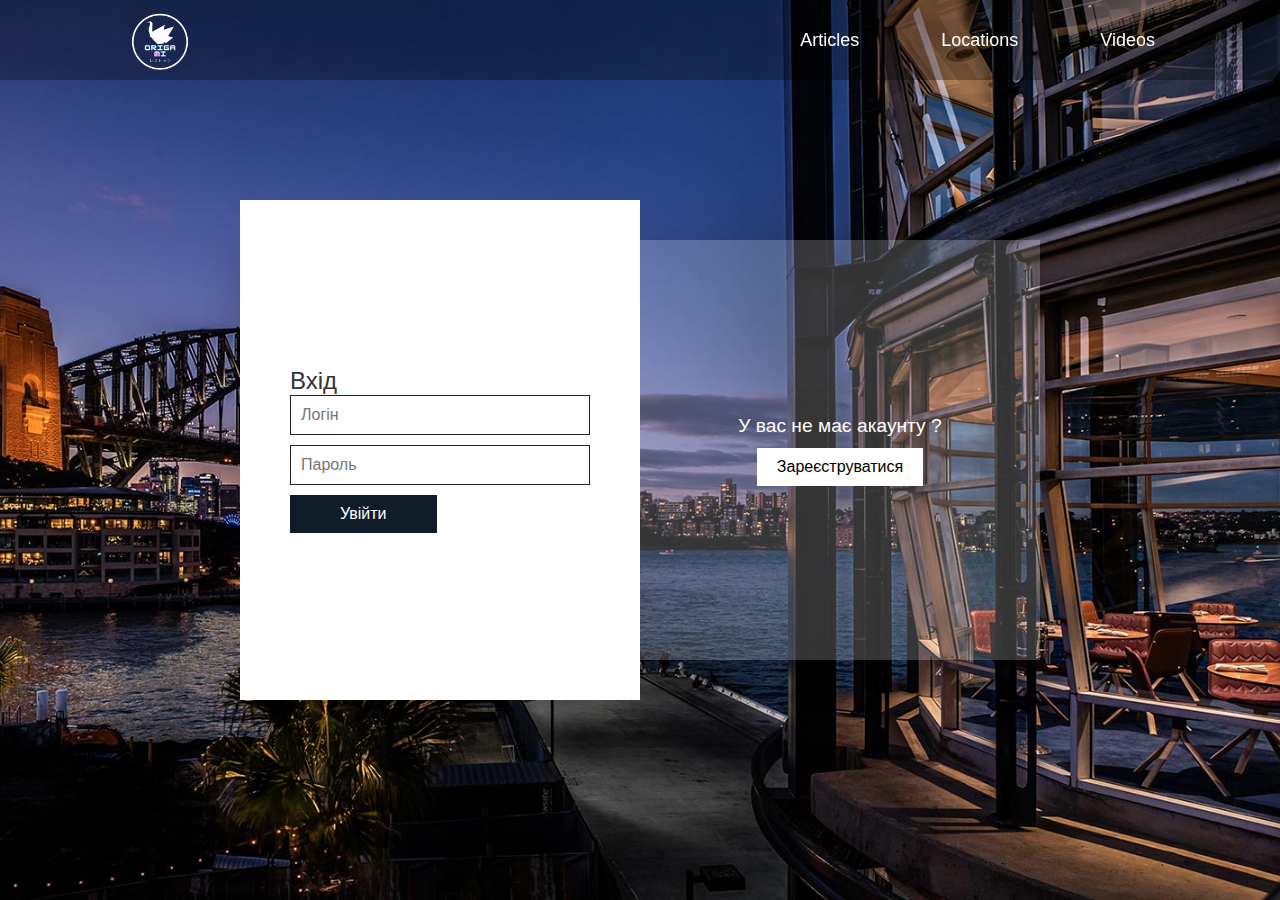
<file: sign.html>
<!DOCTYPE html>
<html lang="en">

<head>
    <meta charset="UTF-8">
    <meta http-equiv="X-UA-Compatible" content="IE=edge">
    <meta name="viewport" content="width=device-width, initial-scale=1.0">
    <link rel="stylesheet" href="css/style.css">
    <link rel="stylesheet" href="css/style_sign.css">
    <script src="https://ajax.googleapis.com/ajax/libs/jquery/2.2.4/jquery.min.js"></script>
    <title>Document</title>
</head>

<body>
    <!-- Header start -->
    <header class="header">
        <div class="wrapper">
            <div class="header__wrapper">
                <div class="header__logo">
                    <a href="index.php" class="header__logo-link">
                        <img src="img/ORIGAMIlogo.png" alt="Discover Amazing places in Japan" class="header__logo-pic">
                    </a>
                </div>

                <nav class="header__nav">
                    <ul class="header__list">
                        <li class="header__item">
                            <a href="#articles" class="header__link js-scroll">Articles</a>
                        </li>
                        <li class="header__item">
                            <a href="#locations" class="header__link js-scroll">Locations</a>
                        </li>
                        <li class="header__item">
                            <a href="#videos" class="header__link js-scroll">Videos</a>
                        </li>
                    </ul>
                    <div class="header__nav-close">
                        <span class="header__nav-close-line"></span>
                        <span class="header__nav-close-line"></span>
                    </div>
                </nav>
                <div class="header__burger burger">
                    <span class="burger__line burger__line_first"></span>
                    <span class="burger__line burger__line_second"></span>
                    <span class="burger__line burger__line_third"></span>
                </div>
            </div>
        </div>
    </header>
    <!-- Header end -->

    <article class="container">
        <div class="block">

            <section class="block_item block-item">
                <h2 class="block-item_title">У вас вже є аккаунт ?</h2>
                <button id="signin_btn" class="block-item_btn ">Вхід</button>
            </section>

            <section class="block_item block-item">
                <h2 class="block-item_title">У вас не має акаунту ?</h2>
                <button id="signup_btn" class="block-item_btn ">Зареєструватися</button>
            </section>

        </div>



        <div class="form-box">
            <form method="post" action="php\sign_in.php" class="form form_signup_in">

                <h3 class="form_title">Вхід</h3>
                <p>
                    <input type="text" name="username" class="form_input" placeholder="Логін">
                </p>
                <p>
                    <input type="password" name="password" class="form_input" placeholder="Пароль">
                </p>
                <p>
                    <button class="form_btn">Увійти</button>
                </p>
            </form>

            <form method="post" action="php/sign_up.php" class="form form_signup_up">

                <h3 class="form_title">Реєстрація</h3>
                <p>
                    <input type="text" id="username" name="username" class="form_input " placeholder="Логин">
                </p>
                <p>
                    <input type="password" id="password" name="password" class="form_input" placeholder="Пароль">
                </p>
                <p>
                    <input type="email" id="email" name="email" class="form_input" placeholder="Пошта">
                </p>
                <p>
                    <input type="tel" id="phone" name="phone" class="phone form_input " placeholder="Ваш номер телефону">
                </p>
                <p>
                    <button id="click" class="form_btn form_signup_btn">Зареєструватися</button>
                </p>

            </form>
        </div>
    </article>

    <script src="https://ajax.googleapis.com/ajax/libs/jquery/2.2.0/jquery.min.js"></script>
    <script defer src="js/script.js"></script>
    <script defer src="js/post.js"></script>

</body>

</html>
</file>
<file: css/style_sign.css>
* {
    box-sizing: border-box;
}

@import url('https://fonts.googleapis.com/css2?family=Roboto:wght@400;700;900&display=swap');
body {
    font-family: 'Roboto', sans-serif;
    min-height: 100vh;
    display: flex;
    justify-content: center;
    align-items: center;
    background: url("../img/Banner-Image-5.jpg") no-repeat center;
    transition: 1s;
    background-size: cover;
}

body.active {
    background: url("../img/AB5I6743_NikkiTo.jpg") no-repeat center;
    background-size: cover;
}

.container {
    width: 800px;
    height: 500px;
    padding: 40px 0;
    position: relative;
}

.block {
    height: 100%;
    background-color: rgb(255, 255, 255, 0.2);
    box-shadow: 0 5px 45px rgb(0, 0, 0, 0.2);
    display: flex;
    align-items: center;
}

.block-item {
    text-align: center;
    width: 50%;
}

.block-item_title {
    font-size: 1.2rem;
    font-weight: 500;
    color: #fff;
    margin-bottom: 10px;
}

.block-item_btn {
    border: none;
    cursor: pointer;
    padding: 10px 20px;
    background-color: #fff;
    color: black;
    font-size: 16px;
    font-weight: 500;
}

.form-box {
    background-color: #fff;
    height: 100%;
    width: 50%;
    position: absolute;
    top: 0;
    left: 0;
    z-index: 50;
    transition: 0.5s ease-in-out 0.2s;
    display: flex;
    align-items: center;
    overflow: hidden;
}

.form-box.active {
    left: 50%;
}

.form {
    width: 100%;
    padding: 50px;
    font-size: 16px;
    position: absolute;
    transition: 0.5;
}

.form_signup_in {
    left: 0;
}

.form_signup_up {
    left: 100%;
}

.form-box.active .form_signup_in {
    left: -100%;
}

.form-box.active .form_signup_up {
    left: 0;
}

.form_title {
    font-size: 1.5rem;
    font-weight: 500;
    color: #333;
}

.form_input {
    width: 100%;
    padding: 10px;
    border: solid 1px;
    margin-bottom: 10px;
    font-size: inherit;
}

.form_btn {
    border: none;
    cursor: pointer;
    font-size: inherit;
    background-color: #0e1d28;
    color: #fff;
    padding: 10px 50px;
}

.form_signup_btn {
    background-color: #0e1d28;
}
</file>
<file: css/style.css>
/* http://meyerweb.com/eric/tools/css/reset/
   v2.0-modified | 20110126
   License: none (public domain)
*/

html,
body,
div,
span,
applet,
object,
iframe,
h1,
h2,
h3,
h4,
h5,
h6,
p,
blockquote,
pre,
a,
abbr,
acronym,
address,
big,
cite,
code,
del,
dfn,
em,
img,
ins,
kbd,
q,
s,
samp,
small,
strike,
strong,
sub,
sup,
tt,
var,
b,
u,
i,
center,
dl,
dt,
dd,
ol,
ul,
li,
fieldset,
form,
label,
legend,
table,
caption,
tbody,
tfoot,
thead,
tr,
th,
td,
article,
aside,
canvas,
details,
embed,
figure,
figcaption,
footer,
header,
hgroup,
menu,
nav,
output,
ruby,
section,
summary,
time,
mark,
audio,
video {
    margin: 0;
    padding: 0;
    border: 0;
    font-size: 100%;
    font: inherit;
    vertical-align: baseline;
}


/* make sure to set some focus styles for accessibility */

:focus {
    outline: 0;
}


/* HTML5 display-role reset for older browsers */

article,
aside,
details,
figcaption,
figure,
footer,
header,
hgroup,
menu,
nav,
section {
    display: block;
}

body {
    line-height: 1;
}

ol,
ul {
    list-style: none;
}

blockquote,
q {
    quotes: none;
}

blockquote:before,
blockquote:after,
q:before,
q:after {
    content: "";
    content: none;
}

table {
    border-collapse: collapse;
    border-spacing: 0;
}

input[type="search"]::-webkit-search-cancel-button,
input[type="search"]::-webkit-search-decoration,
input[type="search"]::-webkit-search-results-button,
input[type="search"]::-webkit-search-results-decoration {
    -webkit-appearance: none;
    -moz-appearance: none;
}

input[type="search"] {
    -webkit-appearance: none;
    -moz-appearance: none;
    -webkit-box-sizing: content-box;
    box-sizing: content-box;
}

textarea {
    overflow: auto;
    vertical-align: top;
    resize: vertical;
}


/**
 * Correct `inline-block` display not defined in IE 6/7/8/9 and Firefox 3.
 */

audio,
canvas,
video {
    display: inline-block;
    *display: inline;
    *zoom: 1;
    max-width: 100%;
}


/**
 * Prevent modern browsers from displaying `audio` without controls.
 * Remove excess height in iOS 5 devices.
 */

audio:not([controls]) {
    display: none;
    height: 0;
}


/**
 * Address styling not present in IE 7/8/9, Firefox 3, and Safari 4.
 * Known issue: no IE 6 support.
 */

[hidden] {
    display: none;
}


/**
 * 1. Correct text resizing oddly in IE 6/7 when body `font-size` is set using
 *    `em` units.
 * 2. Prevent iOS text size adjust after orientation change, without disabling
 *    user zoom.
 */

html {
    font-size: 100%;
    /* 1 */
    -webkit-text-size-adjust: 100%;
    /* 2 */
    -ms-text-size-adjust: 100%;
    /* 2 */
}


/**
 * Address `outline` inconsistency between Chrome and other browsers.
 */

a:focus {
    outline: thin dotted;
}


/**
 * Improve readability when focused and also mouse hovered in all browsers.
 */

a:active,
a:hover {
    outline: 0;
}


/**
 * 1. Remove border when inside `a` element in IE 6/7/8/9 and Firefox 3.
 * 2. Improve image quality when scaled in IE 7.
 */

img {
    border: 0;
    /* 1 */
    -ms-interpolation-mode: bicubic;
    /* 2 */
}


/**
 * Address margin not present in IE 6/7/8/9, Safari 5, and Opera 11.
 */

figure {
    margin: 0;
}


/**
 * Correct margin displayed oddly in IE 6/7.
 */

form {
    margin: 0;
}


/**
 * Define consistent border, margin, and padding.
 */

fieldset {
    border: 1px solid #c0c0c0;
    margin: 0 2px;
    padding: 0.35em 0.625em 0.75em;
}


/**
 * 1. Correct color not being inherited in IE 6/7/8/9.
 * 2. Correct text not wrapping in Firefox 3.
 * 3. Correct alignment displayed oddly in IE 6/7.
 */

legend {
    border: 0;
    /* 1 */
    padding: 0;
    white-space: normal;
    /* 2 */
    *margin-left: -7px;
    /* 3 */
}


/**
 * 1. Correct font size not being inherited in all browsers.
 * 2. Address margins set differently in IE 6/7, Firefox 3+, Safari 5,
 *    and Chrome.
 * 3. Improve appearance and consistency in all browsers.
 */

button,
input,
select,
textarea {
    font-size: 100%;
    /* 1 */
    margin: 0;
    /* 2 */
    vertical-align: baseline;
    /* 3 */
    *vertical-align: middle;
    /* 3 */
}


/**
 * Address Firefox 3+ setting `line-height` on `input` using `!important` in
 * the UA stylesheet.
 */

button,
input {
    line-height: normal;
}


/**
 * Address inconsistent `text-transform` inheritance for `button` and `select`.
 * All other form control elements do not inherit `text-transform` values.
 * Correct `button` style inheritance in Chrome, Safari 5+, and IE 6+.
 * Correct `select` style inheritance in Firefox 4+ and Opera.
 */

button,
select {
    text-transform: none;
}


/**
 * 1. Avoid the WebKit bug in Android 4.0.* where (2) destroys native `audio`
 *    and `video` controls.
 * 2. Correct inability to style clickable `input` types in iOS.
 * 3. Improve usability and consistency of cursor style between image-type
 *    `input` and others.
 * 4. Remove inner spacing in IE 7 without affecting normal text inputs.
 *    Known issue: inner spacing remains in IE 6.
 */

button,
html input[type="button"],

/* 1 */

input[type="reset"],
input[type="submit"] {
    -webkit-appearance: button;
    /* 2 */
    cursor: pointer;
    /* 3 */
    *overflow: visible;
    /* 4 */
}


/**
 * Re-set default cursor for disabled elements.
 */

button[disabled],
html input[disabled] {
    cursor: default;
}


/**
 * 1. Address box sizing set to content-box in IE 8/9.
 * 2. Remove excess padding in IE 8/9.
 * 3. Remove excess padding in IE 7.
 *    Known issue: excess padding remains in IE 6.
 */

input[type="checkbox"],
input[type="radio"] {
    -webkit-box-sizing: border-box;
    box-sizing: border-box;
    /* 1 */
    padding: 0;
    /* 2 */
    *height: 13px;
    /* 3 */
    *width: 13px;
    /* 3 ewe*/
}


/**
 * 1. Address `appearance` set to `searchfield` in Safari 5 and Chrome.
 * 2. Address `box-sizing` set to `border-box` in Safari 5 and Chrome
 *    (include `-moz` to future-proof).
 */

input[type="search"] {
    -webkit-appearance: textfield;
    /* 1 */
    -webkit-box-sizing: content-box;
    /* 2 */
    box-sizing: content-box;
}


/**
 * Remove inner padding and search cancel button in Safari 5 and Chrome
 * on OS X.
 */

input[type="search"]::-webkit-search-cancel-button,
input[type="search"]::-webkit-search-decoration {
    -webkit-appearance: none;
}


/**
 * Remove inner padding and border in Firefox 3+.
 */

button::-moz-focus-inner,
input::-moz-focus-inner {
    border: 0;
    padding: 0;
}


/**
 * 1. Remove default vertical scrollbar in IE 6/7/8/9.
 * 2. Improve readability and alignment in all browsers.
 */

textarea {
    overflow: auto;
    /* 1 */
    vertical-align: top;
    /* 2 */
}


/**
 * Remove most spacing between table cells.
 */

table {
    border-collapse: collapse;
    border-spacing: 0;
}

html,
button,
input,
select,
textarea {
    color: #222;
}

::-moz-selection {
    background: #b3d4fc;
    text-shadow: none;
}

::selection {
    background: #b3d4fc;
    text-shadow: none;
}

img {
    vertical-align: middle;
}

fieldset {
    border: 0;
    margin: 0;
    padding: 0;
}

textarea {
    resize: vertical;
}

.chromeframe {
    margin: 0.2em 0;
    background: #ccc;
    color: #000;
    padding: 0.2em 0;
}

@import url('https://fonts.googleapis.com/css2?family=Roboto:wght@400;700;900&display=swap');
html {
    -webkit-box-sizing: border-box;
    box-sizing: border-box;
}

*,
*::before,
*::after {
    -webkit-box-sizing: inherit;
    box-sizing: inherit;
}

body {
    font-family: 'Roboto', sans-serif;
    font-style: normal;
    font-size: 16px;
    line-height: 1.2;
    font-weight: normal;
    color: #102746;
}

img {
    max-width: 100%;
    height: auto;
}

.wrapper {
    max-width: 1060px;
    margin: 0 auto;
    padding: 0 15px;
}

.wrapper-full {
    max-width: 1262px;
    margin: 0 auto;
    padding: 0 15px;
}

.section-title {
    font-weight: 500;
    font-size: 35px;
    line-height: 42px;
    position: relative;
    padding-bottom: 10px;
}

.section-title::after {
    display: block;
    content: "";
    width: 253px;
    height: 3px;
    background-color: #006dfe;
    position: absolute;
    bottom: 0;
    left: 0;
}


/* Header styles start */

.header {
    position: fixed;
    top: 0;
    left: 0;
    width: 100%;
    -webkit-transition: 0.2s linear;
    -o-transition: 0.2s linear;
    transition: 0.2s linear;
    padding-bottom: 5px;
    z-index: 999;
    background-color: #0000004d;
}

.header_active {
    background: #0e1d28;
}

.header__wrapper {
    display: -webkit-box;
    display: -ms-flexbox;
    display: flex;
    -ms-flex-wrap: wrap;
    flex-wrap: wrap;
    -webkit-box-align: end;
    -ms-flex-align: end;
    align-items: center;
    -webkit-box-pack: justify;
    -ms-flex-pack: justify;
    justify-content: space-between;
    padding-top: 5px;
}

.header__list {
    display: -webkit-box;
    display: -ms-flexbox;
    display: flex;
    -ms-flex-wrap: wrap;
    flex-wrap: wrap;
}

.header__item {
    margin-right: 82px;
}

.header__item:last-child {
    margin-right: 0;
}

.header__link {
    font-size: 18px;
    line-height: 24px;
    color: white;
    text-decoration: none;
}

.header__link:hover,
.header__link:focus,
.header__link:active {
    opacity: 0.75;
}

.header__burger {
    display: none;
    width: 40px;
    height: 28px;
    position: relative;
}

.burger__line {
    display: block;
    width: 100%;
    height: 2px;
    background-color: #fff;
    position: absolute;
    left: 0;
}

.burger__line_first {
    top: 0;
}

.burger__line_second {
    top: 50%;
    -webkit-transform: translateY(-50%);
    -ms-transform: translateY(-50%);
    transform: translateY(-50%);
}

.burger__line_third {
    bottom: 0;
}

.header__logo {
    flex: 0 1 70px;
}


/* Header styles end */


/* Intro styles start */

.intro {
    min-height: 100vh;
    background: url("../img/Quay-marron.jpg") no-repeat center;
    background-size: cover;
    display: flex;
    justify-content: center;
    align-items: center;
}

.intro_img_nth {
    background: url("../img/AB5I5541_NikkiTo.jpg") no-repeat center;
    background-size: cover;
    display: flex;
    justify-content: center;
    align-items: center;
}

.intro__title {
    font-weight: 500;
    font-size: 190px;
    color: white;
}

.intro__subtitle {
    max-width: 546px;
    color: white;
    font-size: 16px;
    line-height: 24px;
    margin-bottom: 59px;
}


/* Intro styles end */


/* Benefits styles start */

.benefits {
    margin-bottom: 131px;
}

.benefits__wrap {
    max-width: 1262px;
    background-color: #fff;
    margin: 0 auto;
    -webkit-box-shadow: 0px 2px 20px rgba(21, 24, 36, 0.15993);
    box-shadow: 0px 2px 20px rgba(21, 24, 36, 0.15993);
    position: relative;
}

.benefits__cards {
    margin-top: 50px;
    display: -ms-grid;
    display: grid;
    -ms-grid-columns: 1fr 55px 1fr 55px 1fr;
    grid-template-columns: repeat(3, 1fr);
    column-gap: 50px;
    padding: 0 100px;
}

.benefits__card {
    -ms-grid-column-span: 1;
    grid-column: span 1;
    margin-top: 50px;
    margin-bottom: 50px;
}

.benefits__card-pic {
    max-width: 66px;
    margin-bottom: 37px;
}

.benefits__card-thumb {
    display: block;
}

.benefits__card-title {
    font-weight: 500;
    font-size: 18px;
    line-height: 24px;
    margin-bottom: 26px;
}

.benefits__card-desc {
    font-size: 16px;
    line-height: 24px;
    margin-bottom: 39px;
}

.benefits__card-more {
    display: inline-block;
    padding-right: 59px;
    font-size: 16px;
    line-height: 24px;
    color: #006dfe;
    text-decoration: none;
    background: url(../img/svg/arrow-right-ico.svg) no-repeat 95% center;
    -webkit-transition: 0.2s all;
    -o-transition: 0.2s all;
    transition: 0.2s all;
}

.benefits__card-more:hover,
.benefits__card-more:focus {
    background: url(../img/svg/arrow-right-ico.svg) no-repeat right center;
}


/* Benefits styles end */


/* Places styles start */

.places {
    margin-bottom: 131px;
}

.places__caption {
    display: -webkit-box;
    display: -ms-flexbox;
    display: flex;
    -ms-flex-wrap: wrap;
    flex-wrap: wrap;
    -webkit-box-align: center;
    -ms-flex-align: center;
    align-items: center;
    -webkit-box-pack: justify;
    -ms-flex-pack: justify;
    justify-content: space-between;
    margin-bottom: 36px;
}

.places__title {
    margin-right: 15px;
}

.places__view-all {
    font-size: 16px;
    color: #006dfe;
    text-decoration: none;
    padding-right: 59px;
    background: url(../img/svg/arrow-right-ico.svg) no-repeat right center;
}

.places__view-all:hover,
.places__view-all:focus {
    opacity: 0.65;
}

.places__cards {
    display: -ms-grid;
    display: grid;
    -ms-grid-columns: 1fr 10px 1fr 10px 1fr 10px 1fr 10px 1fr 10px 1fr;
    grid-template-columns: repeat(6, 1fr);
    column-gap: 10px;
    row-gap: 10px;
}

.places__card {
    position: relative;
    overflow: hidden;
}

.places__card::after {
    display: block;
    content: "";
    width: 100%;
    height: 100%;
    background-color: rgba(21, 24, 36, 0.4);
    position: absolute;
    top: 0;
    left: 0;
    z-index: 2;
}

.places__card:hover .places__card-pic {
    -webkit-transform: scale(1.05);
    -ms-transform: scale(1.05);
    transform: scale(1.05);
}

.places__card-title {
    font-size: 50px;
    line-height: 60px;
    color: white;
    position: absolute;
    bottom: 27px;
    left: 29px;
    z-index: 3;
}

.places__card_size_lg {
    -ms-grid-column-span: 3;
    grid-column: span 3;
}

.places__card_size_sm {
    -ms-grid-column-span: 2;
    grid-column: span 2;
}

.places__card-pic {
    width: 100%;
    -webkit-transition: 0.15s all;
    -o-transition: 0.15s all;
    transition: 0.15s all;
}

.places__card-pic_size_lg {
    height: 354px;
    -o-object-fit: cover;
    object-fit: cover;
}

.places__card-pic_size_sm {
    height: 283px;
    -o-object-fit: cover;
    object-fit: cover;
}

.places__card-link {
    position: absolute;
    top: 0;
    left: 0;
    width: 100%;
    height: 100%;
    z-index: 4;
}


/* Places styles end */


/* Tours styles start */

.tours {
    margin-bottom: 139px;
}

.tours__tour {
    display: -ms-grid;
    display: grid;
    -ms-grid-columns: 1fr 108px 1fr;
    grid-template-columns: repeat(2, 1fr);
    column-gap: 108px;
    -webkit-box-align: center;
    -ms-flex-align: center;
    align-items: center;
    margin-bottom: 77px;
}

.tour__info {
    padding-left: 47px;
}

.tour__title {
    font-weight: 500;
    font-size: 30px;
    line-height: 40px;
    margin-bottom: 85px;
}

.tour__desc {
    font-size: 16px;
    line-height: 24px;
    margin-bottom: 58px;
}

.tour__more {
    font-size: 16px;
    color: #006dfe;
    text-decoration: none;
    padding-right: 59px;
    background: url(../img/svg/arrow-right-ico.svg) no-repeat right center;
}

.tour__more:hover,
.tour__more:focus {
    opacity: 0.65;
}

.tour__thumb {
    width: 562px;
    height: 374px;
    object-fit: cover;
}


/* Tours styles end */


/* Footer styles start */

.footer {
    background: #0e1d28;
    padding: 25px 0;
}

.footer__item {
    display: -webkit-box;
    display: -ms-flexbox;
    display: flex;
    -ms-flex-wrap: wrap;
    flex-wrap: wrap;
}

.footer__logo {
    width: 10%;
}

.footer__nav {
    margin-left: auto;
    display: -webkit-box;
    display: -ms-flexbox;
    display: flex;
    -ms-flex-wrap: wrap;
    flex-wrap: wrap;
    -webkit-box-pack: justify;
    -ms-flex-pack: justify;
    justify-content: space-between;
    width: 50%;
}

.footer__menu-title {
    color: white;
    font-weight: 500;
    font-size: 18px;
    line-height: 24px;
}

.footer__menu-link {
    color: white;
    text-decoration: none;
    font-weight: normal;
    font-size: 16px;
    line-height: 24px;
}

.footer__menu-link:hover,
.footer__menu-link:focus,
.footer__menu-link:active {
    opacity: 0.75;
}


/* Top places styles start */

.top {
    margin-top: 50px;
    margin-bottom: 86px;
}

.top__title {
    margin-bottom: 54px;
}

.top__cards {
    display: -ms-grid;
    display: grid;
    -ms-grid-columns: 1fr 57px 1fr 57px 1fr 57px 1fr 57px 1fr 57px 1fr;
    grid-template-columns: repeat(6, 1fr);
    column-gap: 57px;
    row-gap: 57px;
}

.top__card-pic {
    position: relative;
    margin-bottom: 45px;
    min-height: 364px;
}

.top__card-pic img {
    width: 100%;
    height: 100%;
    object-fit: cover;
}

.top__card {
    display: -webkit-box;
    display: -ms-flexbox;
    display: flex;
    -webkit-box-orient: vertical;
    -webkit-box-direction: normal;
    -ms-flex-direction: column;
    flex-direction: column;
    -ms-grid-column-span: 2;
    grid-column: span 2;
}

.top__card-stats {
    display: -webkit-box;
    display: -ms-flexbox;
    display: flex;
    -ms-flex-wrap: wrap;
    flex-wrap: wrap;
    -webkit-box-align: center;
    -ms-flex-align: center;
    align-items: center;
    -webkit-box-pack: end;
    -ms-flex-pack: end;
    justify-content: flex-end;
    position: absolute;
    bottom: 0;
    left: 0;
    width: 100%;
    background: rgba(21, 24, 36, 0.6);
    padding: 16px 25px;
}

.top__card-title {
    font-weight: 500;
    font-size: 18px;
    line-height: 24px;
    color: #fff;
    margin: 0 auto 0 0;
}

.top__card-likes {
    font-weight: 500;
    font-size: 16px;
    line-height: 24px;
    color: #fff;
    padding-right: 20px;
    background: url(../img/svg/heart-ico.svg) no-repeat right;
    margin-right: 14px;
}

.top__card-comments {
    font-weight: 500;
    font-size: 16px;
    line-height: 24px;
    color: #fff;
    padding-right: 23px;
    background: url(../img/svg/comment-ico.svg) no-repeat right;
}

.top__card-desc {
    font-size: 16px;
    line-height: 24px;
    margin-bottom: 31px;
}

.top__card-more {
    width: 118px;
    padding: 12px 19px;
    background: #006DFE;
    text-decoration: none;
    color: #fff;
    font-size: 16px;
    margin: auto 0 0 0;
    border: none;
    border-radius: 5px;
}

.top__card-more:hover,
.top__card-more:focus,
.top__card-more:active {
    background: #0e66da;
}


/* Top places styles end */


/* Footer styles end */


/* Media start */

@media screen and (max-width: 960px) {
    .benefits {
        margin-bottom: 75px;
    }
    .benefits__card {
        margin-bottom: 60px;
    }
    .search-form__field {
        margin-bottom: 25px;
    }
    .benefits__cards {
        padding: 0 15px;
        column-gap: 35px;
    }
    .benefits__title {
        padding: 55px 15px;
    }
    .benefits__wrap {
        -webkit-box-shadow: none;
        box-shadow: none;
    }
    .places__card_size_lg {
        -ms-grid-column-span: 6;
        grid-column: span 6;
    }
    .places__card_size_sm {
        -ms-grid-column-span: 6;
        grid-column: span 6;
    }
    .tours__tour {
        column-gap: 35px;
    }
    .tour__info {
        padding-left: 0;
    }
    .tour__title {
        margin-bottom: 15px;
    }
    .tour__desc {
        margin-bottom: 15px;
    }
    .top__cards {
        column-gap: 25px;
        row-gap: 55px;
    }
    .top__card {
        -ms-grid-column-span: 3;
        grid-column: span 3;
    }
    .top__card-pic {
        margin-bottom: 25px;
    }
    .footer {
        padding: 60px 0;
    }
}

@media screen and (max-width: 767px) {
    .section-title {
        margin-bottom: 25px;
    }
    .section-title::after {
        width: 78px;
    }
    .header__burger {
        display: block;
    }
    .header__wrapper {
        padding-top: 28px;
    }
    .header__nav {
        width: 100%;
        height: 100%;
        position: fixed;
        top: 0;
        left: 0;
        background-color: #000;
        z-index: 10;
        padding: 75px;
        -webkit-transform: translateX(100%);
        -ms-transform: translateX(100%);
        transform: translateX(100%);
        -webkit-transition: 0.2s all linear;
        -o-transition: 0.2s all linear;
        transition: 0.2s all linear;
    }
    .header__nav_active {
        -webkit-transform: translateX(0);
        -ms-transform: translateX(0);
        transform: translateX(0);
    }
    .header__item {
        width: 100%;
        margin-right: 0;
        margin-bottom: 30px;
    }
    .header__item:last-child {
        margin-bottom: 0;
    }
    .header__link {
        font-size: 42px;
        line-height: 48px;
    }
    .header__nav-close {
        width: 40px;
        height: 40px;
        position: absolute;
        top: 20px;
        right: 20px;
        z-index: 11;
    }
    .header__nav-close-line {
        display: block;
        width: 100%;
        height: 2px;
        background-color: #fff;
        position: absolute;
        top: 50%;
    }
    .header__nav-close-line:first-child {
        -webkit-transform: translateY(-50%) rotate(45deg);
        -ms-transform: translateY(-50%) rotate(45deg);
        transform: translateY(-50%) rotate(45deg);
    }
    .header__nav-close-line:last-child {
        -webkit-transform: translateY(-50%) rotate(-45deg);
        -ms-transform: translateY(-50%) rotate(-45deg);
        transform: translateY(-50%) rotate(-45deg);
    }
    .intro {
        padding-top: 125px;
    }
    .intro__title {
        font-size: 50px;
        line-height: 48px;
    }
    .intro__subtitle {
        font-size: 14px;
    }
    .search-form__field {
        width: 100%;
        margin-right: 0;
        padding-bottom: 12px;
        background: transparent url(../img/svg/circle-ico.svg) no-repeat left 2px;
    }
    .search-form__field::-webkit-input-placeholder {
        font-size: 16px;
    }
    .search-form__field::-moz-placeholder {
        font-size: 16px;
    }
    .search-form__field:-ms-input-placeholder {
        font-size: 16px;
    }
    .search-form__field::-ms-input-placeholder {
        font-size: 16px;
    }
    .search-form__field::placeholder {
        font-size: 16px;
    }
    .search-form__submit {
        width: 100%;
    }
    .benefits {
        margin-bottom: 36px;
    }
    .benefits__card {
        -ms-grid-column-span: 3;
        grid-column: span 3;
        margin-bottom: 40px;
    }
    .benefits__card-pic {
        margin-bottom: 20px;
    }
    .benefits__card-title {
        margin-bottom: 12px;
    }
    .benefits__card-desc {
        margin-bottom: 20px;
    }
    .places {
        margin-bottom: 76px;
    }
    .places__card-pic_size_lg,
    .places__card-pic_size_sm {
        height: 230px;
    }
    .places__view-all {
        margin-bottom: 25px;
    }
    .places__caption {
        margin-bottom: 0;
    }
    .tours {
        margin-bottom: 76px;
    }
    .tour__pic,
    .tour__info {
        -ms-grid-column-span: 2;
        grid-column: span 2;
    }
    .tour__pic {
        margin-bottom: 12px;
    }
    .tour__pic_mob-first {
        -ms-grid-row: -1;
        grid-row-start: -1;
    }
    .tours__tour {
        margin-bottom: 50px;
    }
    .top {
        margin-bottom: 76px;
    }
    .top__card {
        -ms-grid-column-span: 6;
        grid-column: span 6;
    }
    .top__card-stats {
        max-width: 386px;
    }
    .top__card-desc {
        margin-bottom: 15px;
    }
    .footer__logo {
        width: 100%;
        margin-bottom: 24px;
    }
    .footer__nav {
        width: 100%;
    }
    .footerm__menu {
        width: 50%;
        margin-bottom: 24px;
    }
}

@media screen and (max-width: 500px) {
    .header__nav {
        padding: 75px 30px;
    }
}


/* Media end */
</file>
